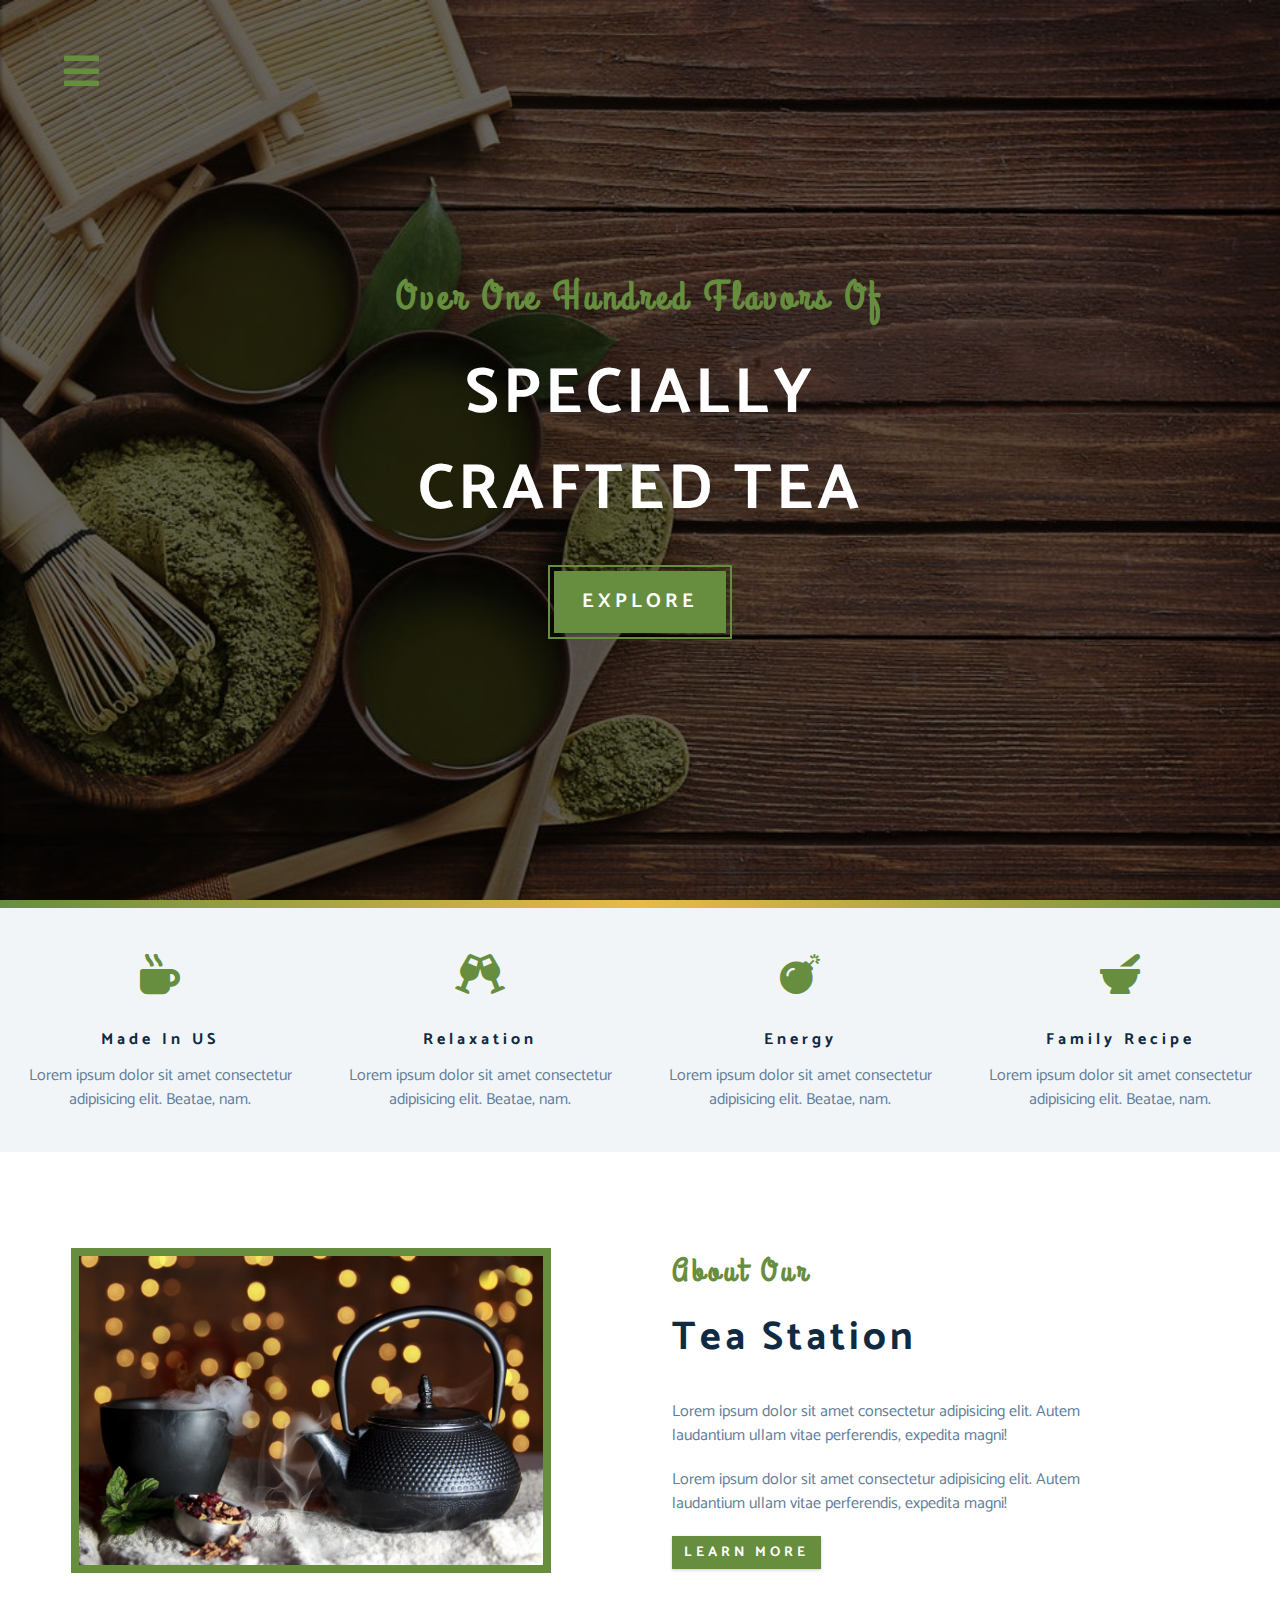
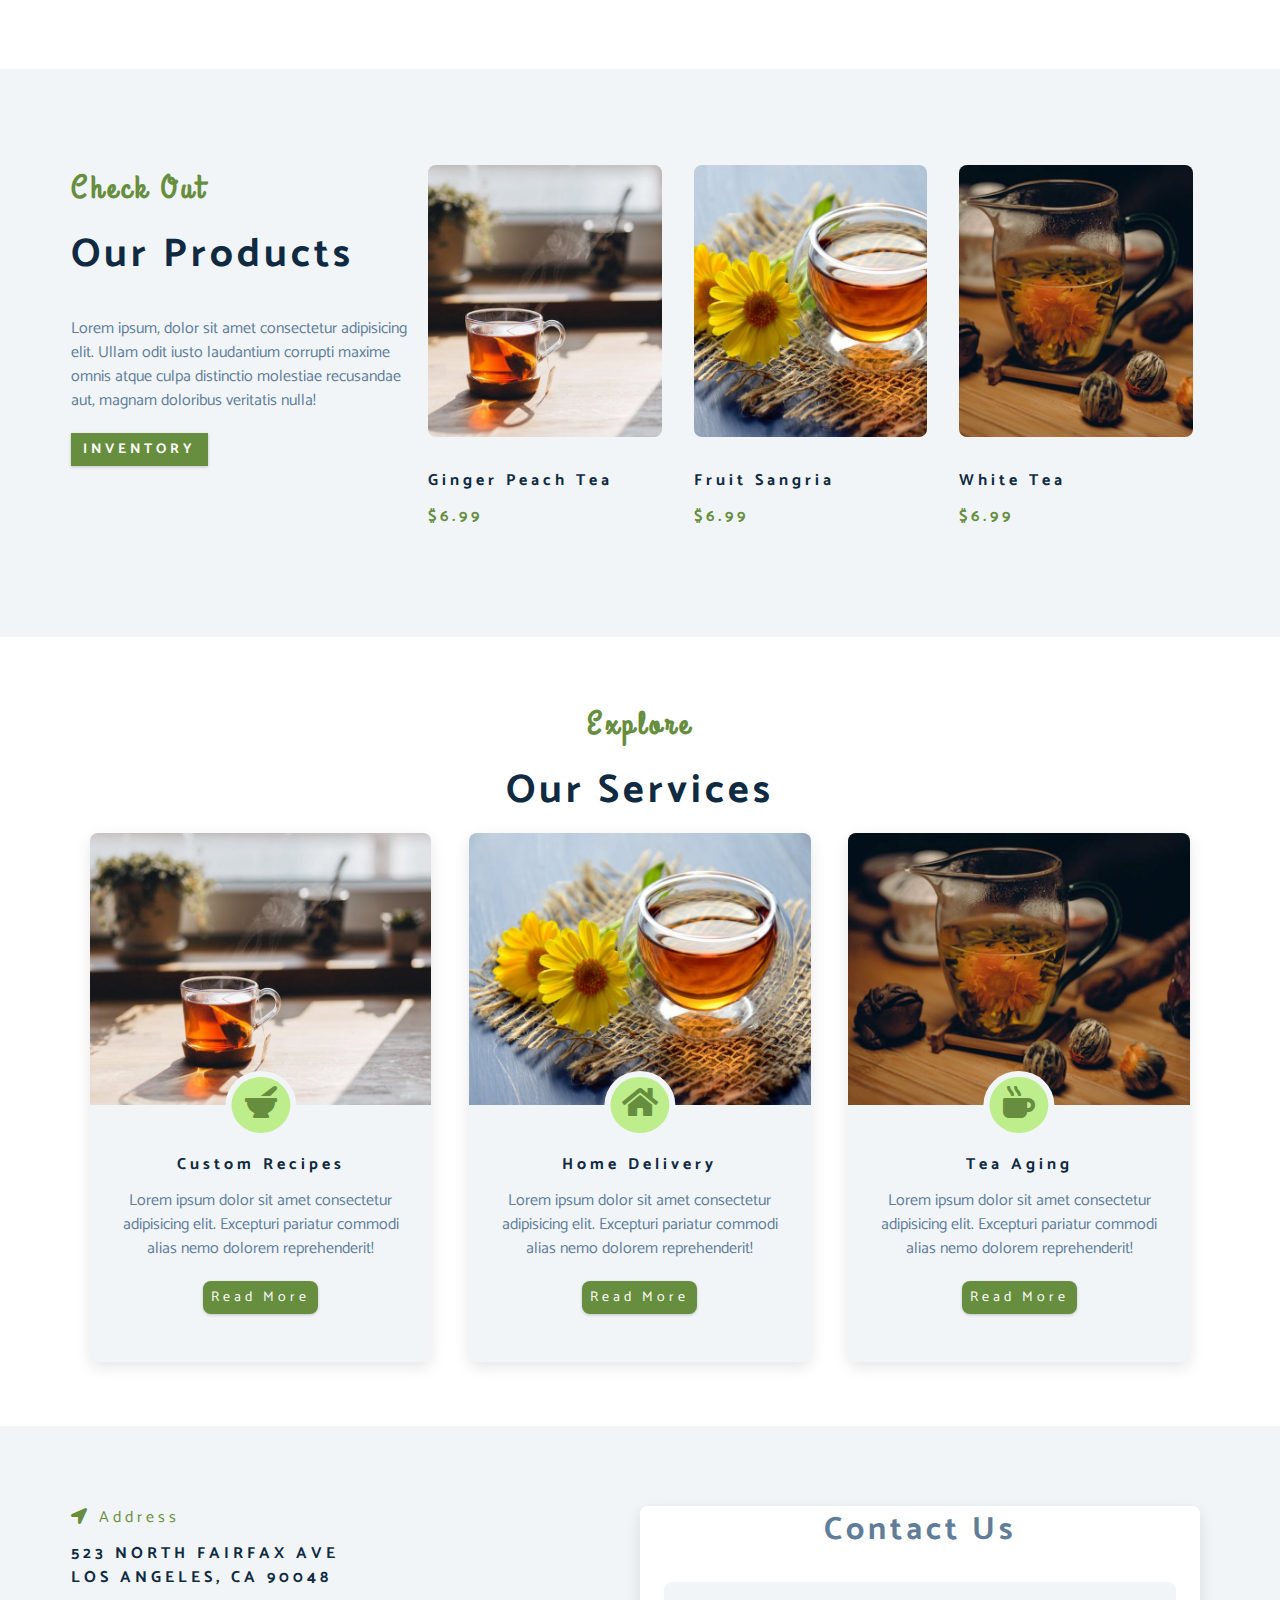
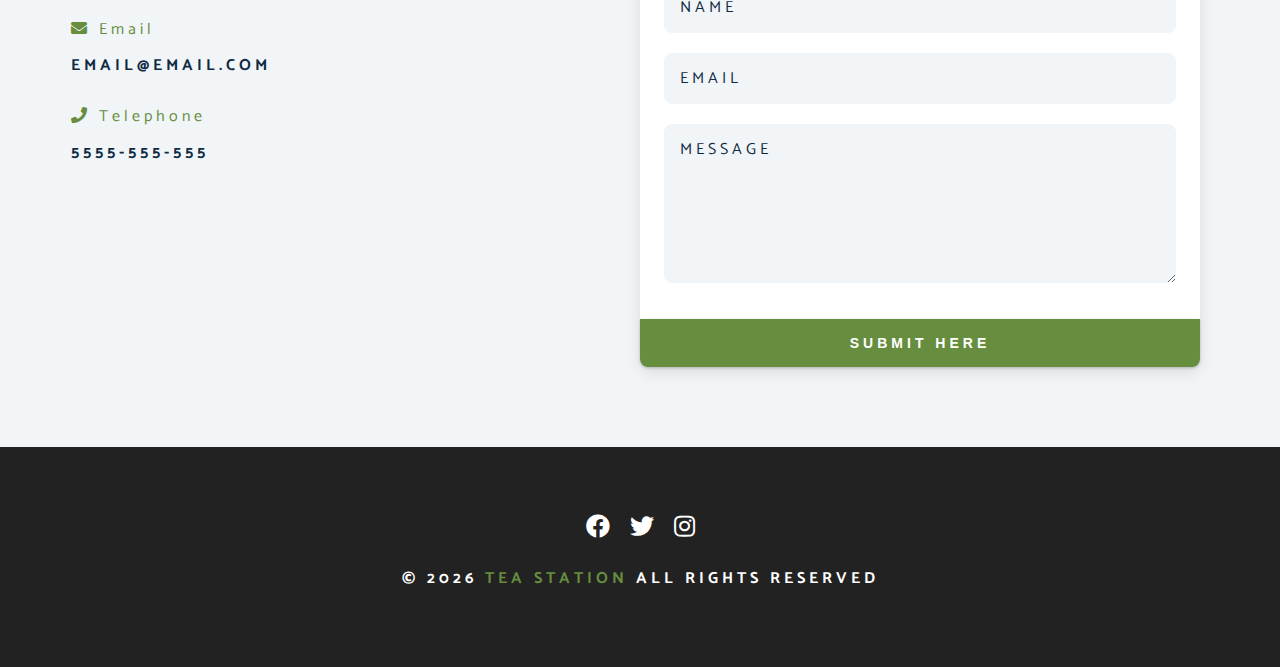
<file: index.html>
<!DOCTYPE html>
<html lang="en">
  <head>
    <meta charset="UTF-8" />
    <meta name="viewport" content="width=device-width, initial-scale=1.0" />
    <meta http-equiv="X-UA-Compatible" content="ie=edge" />
    <title>Tea Station || Home</title>
    <!-- font-awesome -->
    <link
      rel="stylesheet"
      href="./fontawesome-free-5.12.1-web/css/all.min.css"
    />
    <!-- custom css -->
    <link rel="stylesheet" href="./css/styles.css" />
  </head>
  <body>
    <!-- navbar -->
    <span id="nav-btn"  class="nav-btn"><i class="fas fa-bars"></i></span>
    <nav id="navbar" class="navbar">
      <div class="navbar-header">
        <span class="nav-close" id="nav-close"><i class="fas fa-times"></i></span>
      </div>
      <ul class="nav-items">
        <li><a href="index.html" class="nav-link">home</a></li>
        <li><a href="skills.html" class="nav-link">skills</a></li>
        <li><a href="about.html" class="nav-link">about</a></li>
        <li><a href="products.html" class="nav-link">products</a></li>

      </ul>
    </nav>
    <!-- header -->
    <header class="header">
      <div class="banner">
        <h2>Over One hundred flavors of</h2>  
        <h1>specially<br>crafted tea</h1>
        <a href="skills.html" class="btn banner-btn">Explore</a>
      </div>  
    </header>
    <div class="content-divider"></div>
    <!-- skills section -->
    <section class="skills clearfix">
      <!-- single skill  -->
      <article class="skill">
        <span class="skill-icon">
          <i class="fas fa-mug-hot"></i>
        </span>
        <h4 class="skill-title">made in US</h4>
        <p class="skill-text">Lorem ipsum dolor sit amet consectetur adipisicing elit. Beatae, nam.</p>
      </article>
      <!-- single skill  -->
      <article class="skill">
        <span class="skill-icon">
          <i class="fas fa-glass-cheers"></i>
        </span>
        <h4 class="skill-title">relaxation</h4>
        <p class="skill-text">Lorem ipsum dolor sit amet consectetur adipisicing elit. Beatae, nam.</p>
      </article>
      <!-- single skill  -->
      <article class="skill">
        <span class="skill-icon">
          <i class="fas fa-bomb"></i>
        </span>
        <h4 class="skill-title">energy</h4>
        <p class="skill-text">Lorem ipsum dolor sit amet consectetur adipisicing elit. Beatae, nam.</p>
      </article>
      <!-- single skill  -->
      <article class="skill">
        <span class="skill-icon">
          <i class="fas fa-mortar-pestle"></i>
        </span>
        <h4 class="skill-title">family recipe</h4>
        <p class="skill-text">Lorem ipsum dolor sit amet consectetur adipisicing elit. Beatae, nam.</p>
      </article>
    </section>
    <section>
      <div class="section-center clearfix">
        <article class="about-img">
        <div class="about-picture-container">
          <img src="./images/about-bcg.jpeg" alt="Tea Kettle" class="about-picture">
        </div>    
        </article>
        <article class="about-info">
          <div class="section-title">
            <h3>About our</h3>
            <h2>tea station</h2>
          </div>
          <p class="about-text">Lorem ipsum dolor sit amet consectetur adipisicing elit. Autem laudantium ullam vitae perferendis, expedita magni!</p>
          <p class="about-text">Lorem ipsum dolor sit amet consectetur adipisicing elit. Autem laudantium ullam vitae perferendis, expedita magni!</p>
          <a href="about.html" class="btn">learn more</a>
        </article>
      </div>
    </section>
    <!-- products -->
    <section class="products">
      <div class="section-center clearfix">
        <!-- products info -->
        <article class="products-info">
          <div class="section-title">
            <h3>check out</h3>
            <h2>our products</h2>
          </div>
          <p class="products-text">Lorem ipsum, dolor sit amet consectetur adipisicing elit. Ullam odit iusto laudantium corrupti maxime omnis atque culpa distinctio molestiae recusandae aut, magnam doloribus veritatis nulla!</p> 
          <a href="products.html" class="btn">inventory</a>
        </article>
        <!-- products inventory -->
        <article class="products-inventory">
          <!-- single product -->
          <div class="product">
            <img src="./images/product-1.jpeg" alt="first product" class="product-img">
            <h4 class="product-title">ginger peach tea</h4>
            <h4 class="product-price">$6.99</h4>
          </div>
          <!-- end of single product -->
          <!-- single product -->
          <div class="product">
            <img src="./images/product-2.jpeg" alt="second product" class="product-img">
            <h4 class="product-title">fruit sangria</h4>
            <h4 class="product-price">$6.99</h4>
          </div>
          <!-- end of single product -->
          <!-- single product -->
          <div class="product">
            <img src="./images/product-3.jpeg" alt="first product" class="product-img">
            <h4 class="product-title">white tea</h4>
            <h4 class="product-price">$6.99</h4>
          </div>
          <!-- end of single product -->
        </article>
      </div>
    </section>
    <!-- services -->
    <section class="services">
      <div class="section-title services-title">
        <h3>Explore</h3>
        <h2>Our services</h2>
      </div>
      <div class="section-center clearfix">
        <!-- single card -->
        <article class="service-card">
          <div class="service-img-container">
            <img src="./images/product-1.jpeg" class="service-img" alt="Single Service">  
            <span class="service-icon"><i class="fas fa-mortar-pestle fa-fw"></i> </span>
          </div>  
          <!-- service info -->
          <div class="service-info">
            <h4>Custom Recipes</h4>
            <p>Lorem ipsum dolor sit amet consectetur adipisicing elit. Excepturi pariatur commodi alias nemo dolorem reprehenderit!</p>
            <a href="products.html" class="btn service-btn">Read More</a>
          </div>
          <!-- end of service info -->
        </article>
        <!-- end of single card -->
        <!-- single card -->
        <article class="service-card">
          <div class="service-img-container">
            <img src="./images/product-2.jpeg" class="service-img" alt="Single Service">  
            <span class="service-icon"><i class="fas fa-home fa-fw"></i> </span>
          </div>  
          <!-- service info -->
          <div class="service-info">
            <h4>Home Delivery</h4>
            <p>Lorem ipsum dolor sit amet consectetur adipisicing elit. Excepturi pariatur commodi alias nemo dolorem reprehenderit!</p>
            <a href="products.html" class="btn service-btn">Read More</a>
          </div>
          <!-- end of service info -->
        </article>
        <!-- end of single card -->
        <!-- single card -->
        <article class="service-card">
          <div class="service-img-container">
            <img src="./images/product-3.jpeg" class="service-img" alt="Single Service">  
            <span class="service-icon"><i class="fas fa-mug-hot fa-fw"></i> </span>
          </div>  
          <!-- service info -->
          <div class="service-info">
            <h4>tea aging</h4>
            <p>Lorem ipsum dolor sit amet consectetur adipisicing elit. Excepturi pariatur commodi alias nemo dolorem reprehenderit!</p>
            <a href="products.html" class="btn service-btn">Read More</a>
          </div>
          <!-- end of service info -->
        </article>
        <!-- end of single card -->
      </div>
    </section>
    <!-- end of services -->
    <!-- contact form -->
    <section class="contact">
      <div class="section-center clearfix">
        <article class="contact-info">
          <div class="contact-item">
            <h4 class="contact-title">
              <span class="contact-icon">
                <i class="fas fa-location-arrow"></i>
              </span>
              address
            </h4>
            <h4 class="contact-text">523 North Fairfax Ave <br>Los Angeles, CA 90048</h4>
          </div>
          <div class="contact-item">
            <h4 class="contact-title">
              <span class="contact-icon">
                <i class="fas fa-envelope"></i>
              </span>
              Email
            </h4>
            <h4 class="contact-text">email@email.com</h4>
          </div>
          <div class="contact-item">
            <h4 class="contact-title">
              <span class="contact-icon">
                <i class="fas fa-phone"></i>
              </span>
              telephone
            </h4>
            <h4 class="contact-text">5555-555-555</h4>
          </div>
        </article>  
        <article class="contact-form">
          <h3>contact us</h3>
          <form action="https://formspree.io/f/xzbqqppo" method="POST">
            <div class="form-group">
                <!--imputs  -->
                <input type="text" placeholder="name" class="form-control" name="name">
                <input type="email" placeholder="email" class="form-control" name="email">
                <textarea name="message" placeholder="message" class="form-control" id="" rows="5"></textarea>
                <!-- end of inputs -->
            </div>
            <!-- button -->
            <button type="submit" class="submit-btn btn">Submit here</button>
          </form>  
        </article>  

      </div>  
    </section>
    <!-- end of contact -->
    <!-- footer -->
    <footer class="footer">
       <div class="section-center">
        <div class="social-icons">
          <a href="#" class="social-icon"><i class="fab fa-facebook"></i></a>
          <a href="#" class="social-icon"><i class="fab fa-twitter"></i></a>
          <a href="#" class="social-icon"><i class="fab fa-instagram"></i></a>
        </div>
        <h4 class="footer-text">&copy; <span id="date"></span> <span class="company">Tea Station</span> all rights reserved</h4>
       </div>
    </footer>
    <!-- end footer -->

    <script src="app.js"></script>
  </body>
</html>
</file>
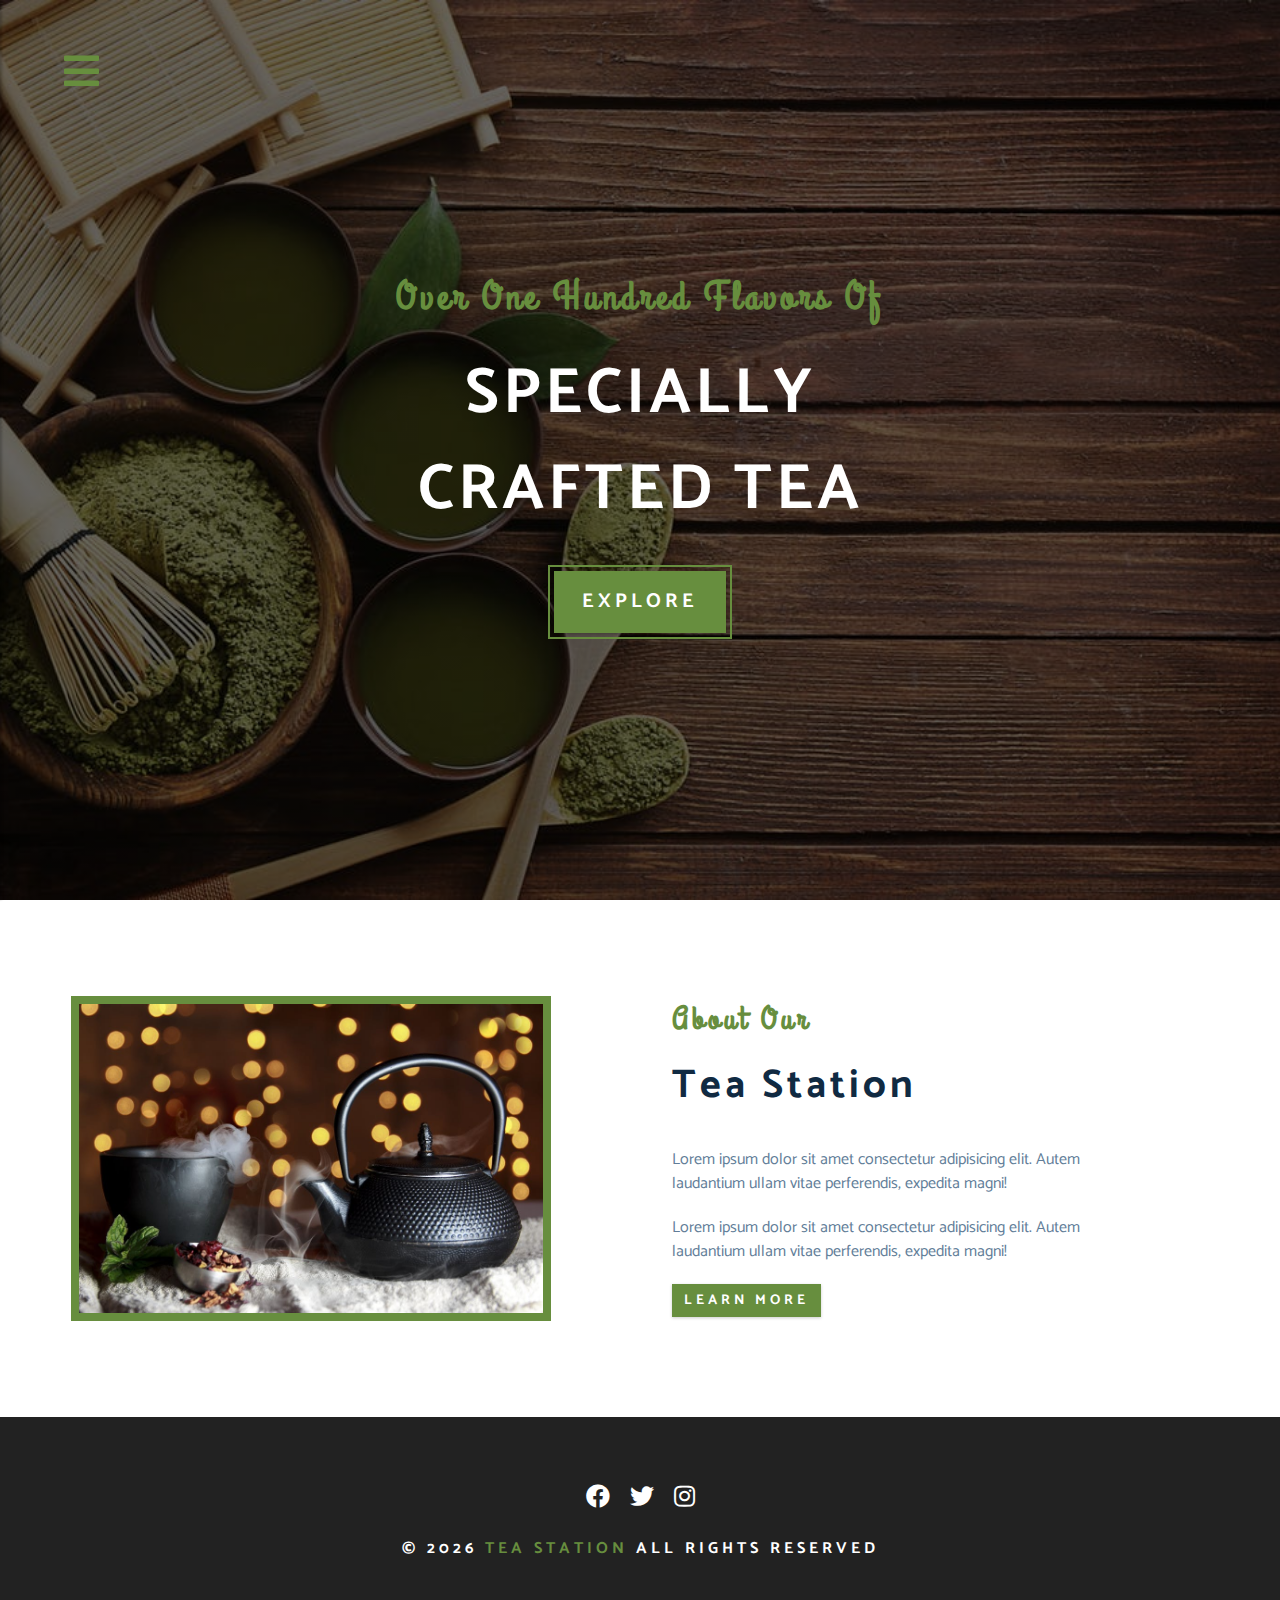
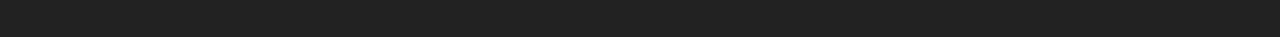
<file: about.html>
<!DOCTYPE html>
<html lang="en">
  <head>
    <meta charset="UTF-8" />
    <meta name="viewport" content="width=device-width, initial-scale=1.0" />
    <meta http-equiv="X-UA-Compatible" content="ie=edge" />
    <title>Tea Station || About</title>
    <!-- font-awesome -->
    <link
      rel="stylesheet"
      href="./fontawesome-free-5.12.1-web/css/all.min.css"
    />
    <!-- custom css -->
    <link rel="stylesheet" href="./css/styles.css" />
  </head>
  <body>
    <!-- navbar -->
    <span id="nav-btn"  class="nav-btn"><i class="fas fa-bars"></i></span>
    <nav id="navbar" class="navbar">
      <div class="navbar-header">
        <span class="nav-close" id="nav-close"><i class="fas fa-times"></i></span>
      </div>
      <ul class="nav-items">
        <li><a href="index.html" class="nav-link">home</a></li>
        <li><a href="skills.html" class="nav-link">skills</a></li>
        <li><a href="about.html" class="nav-link">about</a></li>
        <li><a href="products.html" class="nav-link">products</a></li>

      </ul>
    </nav>
    <!-- header -->
    <header class="header">
      <div class="banner">
        <h2>Over One hundred flavors of</h2>  
        <h1>specially<br>crafted tea</h1>
        <a href="skills.html" class="btn banner-btn">Explore</a>
      </div>  
    </header>
    <section>
      <div class="section-center clearfix">
        <article class="about-img">
        <div class="about-picture-container">
          <img src="./images/about-bcg.jpeg" alt="Tea Kettle" class="about-picture">
        </div>    
        </article>
        <article class="about-info">
          <div class="section-title">
            <h3>About our</h3>
            <h2>tea station</h2>
          </div>
          <p class="about-text">Lorem ipsum dolor sit amet consectetur adipisicing elit. Autem laudantium ullam vitae perferendis, expedita magni!</p>
          <p class="about-text">Lorem ipsum dolor sit amet consectetur adipisicing elit. Autem laudantium ullam vitae perferendis, expedita magni!</p>
          <a href="about.html" class="btn">learn more</a>
        </article>
      </div>
    </section>
    <!-- footer -->
    <footer class="footer">
       <div class="section-center">
        <div class="social-icons">
          <a href="#" class="social-icon"><i class="fab fa-facebook"></i></a>
          <a href="#" class="social-icon"><i class="fab fa-twitter"></i></a>
          <a href="#" class="social-icon"><i class="fab fa-instagram"></i></a>
        </div>
        <h4 class="footer-text">&copy; <span id="date"></span> <span class="company">Tea Station</span> all rights reserved</h4>
       </div>
    </footer>
    <!-- end footer -->

    <script src="app.js"></script>
  </body>
</html>
</file>
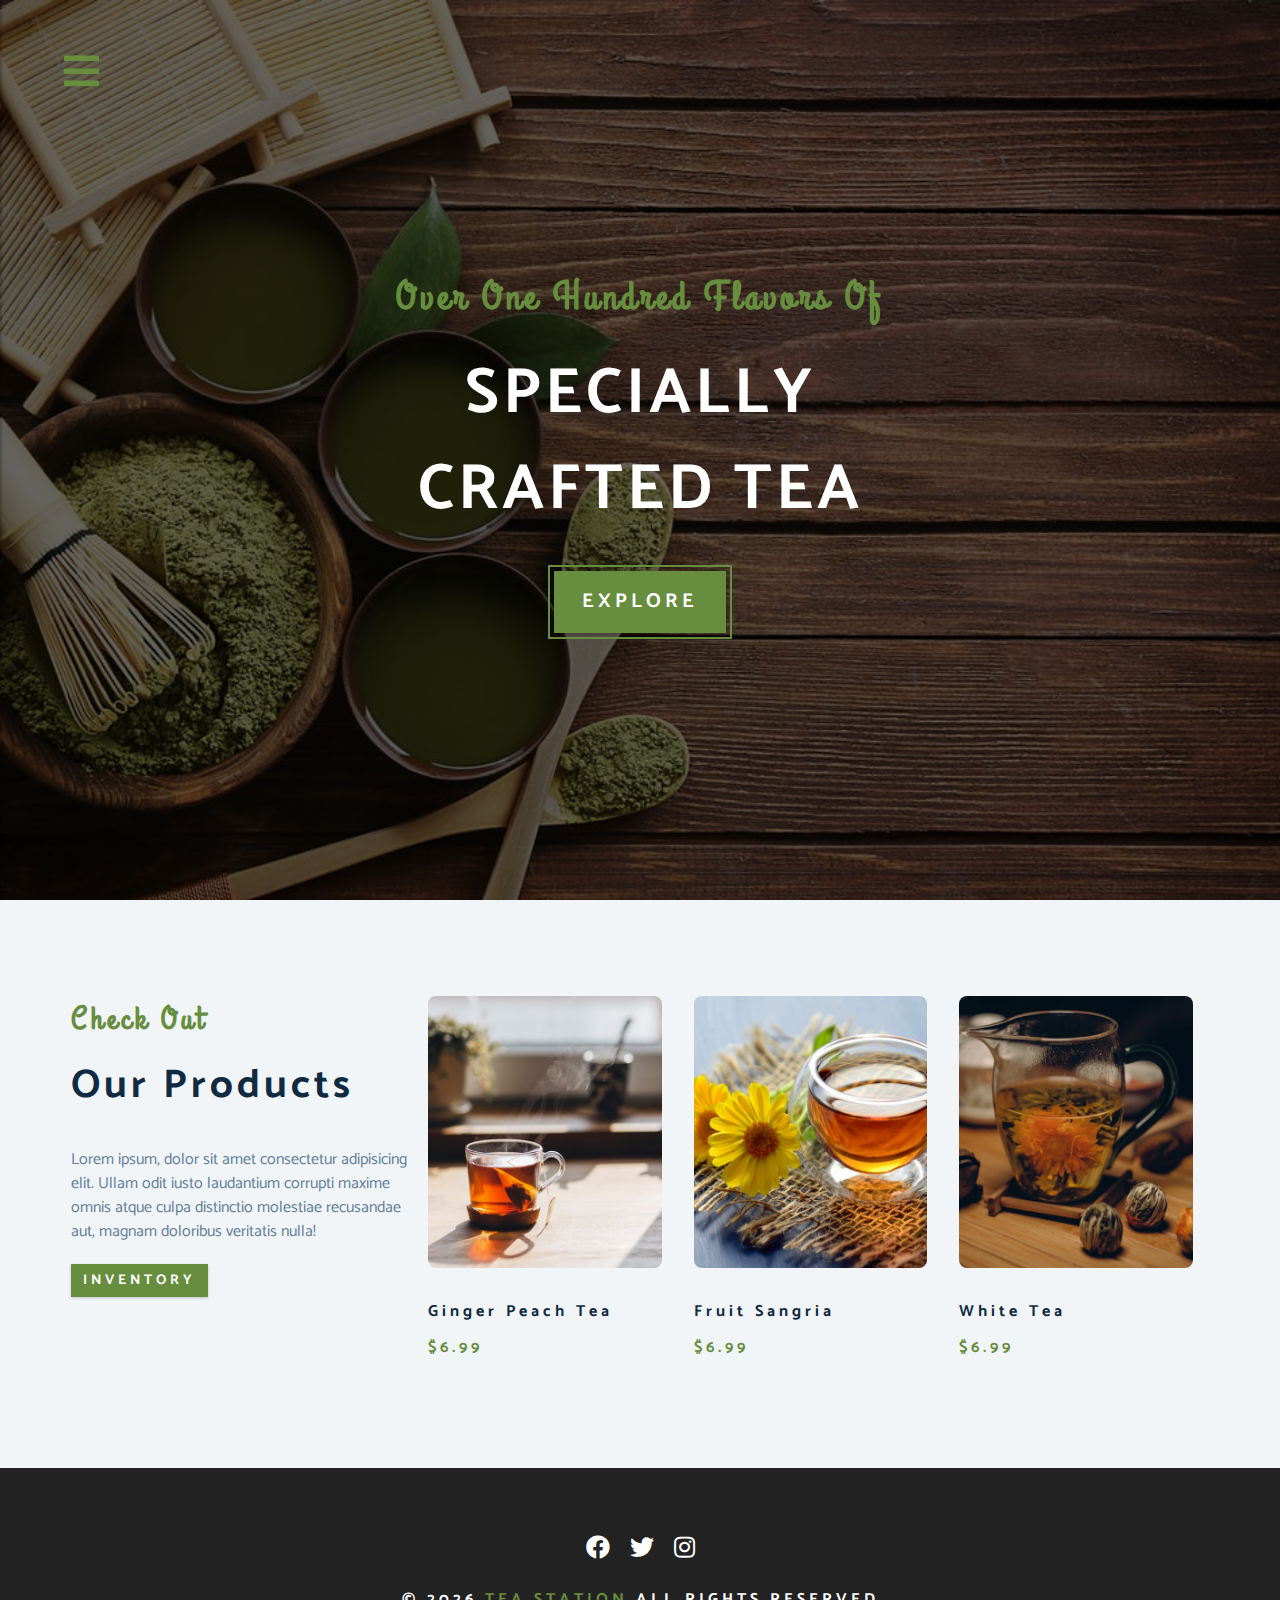
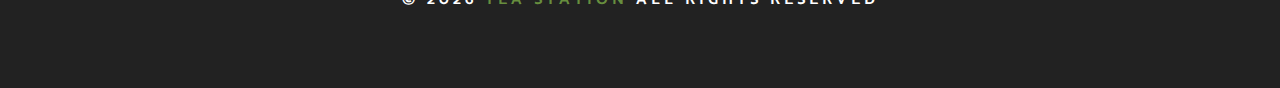
<file: products.html>
<!DOCTYPE html>
<html lang="en">
  <head>
    <meta charset="UTF-8" />
    <meta name="viewport" content="width=device-width, initial-scale=1.0" />
    <meta http-equiv="X-UA-Compatible" content="ie=edge" />
    <title>Tea Station || Products</title>
    <!-- font-awesome -->
    <link
      rel="stylesheet"
      href="./fontawesome-free-5.12.1-web/css/all.min.css"
    />
    <!-- custom css -->
    <link rel="stylesheet" href="./css/styles.css" />
  </head>
  <body>
    <!-- navbar -->
    <span id="nav-btn"  class="nav-btn"><i class="fas fa-bars"></i></span>
    <nav id="navbar" class="navbar">
      <div class="navbar-header">
        <span class="nav-close" id="nav-close"><i class="fas fa-times"></i></span>
      </div>
      <ul class="nav-items">
        <li><a href="index.html" class="nav-link">home</a></li>
        <li><a href="skills.html" class="nav-link">skills</a></li>
        <li><a href="about.html" class="nav-link">about</a></li>
        <li><a href="products.html" class="nav-link">products</a></li>

      </ul>
    </nav>
    <!-- header -->
    <header class="header">
      <div class="banner">
        <h2>Over One hundred flavors of</h2>  
        <h1>specially<br>crafted tea</h1>
        <a href="skills.html" class="btn banner-btn">Explore</a>
      </div>  
    </header>
    <!-- products -->
    <section class="products">
      <div class="section-center clearfix">
        <!-- products info -->
        <article class="products-info">
          <div class="section-title">
            <h3>check out</h3>
            <h2>our products</h2>
          </div>
          <p class="products-text">Lorem ipsum, dolor sit amet consectetur adipisicing elit. Ullam odit iusto laudantium corrupti maxime omnis atque culpa distinctio molestiae recusandae aut, magnam doloribus veritatis nulla!</p> 
          <a href="products.html" class="btn">inventory</a>
        </article>
        <!-- products inventory -->
        <article class="products-inventory">
          <!-- single product -->
          <div class="product">
            <img src="./images/product-1.jpeg" alt="first product" class="product-img">
            <h4 class="product-title">ginger peach tea</h4>
            <h4 class="product-price">$6.99</h4>
          </div>
          <!-- end of single product -->
          <!-- single product -->
          <div class="product">
            <img src="./images/product-2.jpeg" alt="second product" class="product-img">
            <h4 class="product-title">fruit sangria</h4>
            <h4 class="product-price">$6.99</h4>
          </div>
          <!-- end of single product -->
          <!-- single product -->
          <div class="product">
            <img src="./images/product-3.jpeg" alt="first product" class="product-img">
            <h4 class="product-title">white tea</h4>
            <h4 class="product-price">$6.99</h4>
          </div>
          <!-- end of single product -->
        </article>
      </div>
    </section>

    <!-- footer -->
    <footer class="footer">
       <div class="section-center">
        <div class="social-icons">
          <a href="#" class="social-icon"><i class="fab fa-facebook"></i></a>
          <a href="#" class="social-icon"><i class="fab fa-twitter"></i></a>
          <a href="#" class="social-icon"><i class="fab fa-instagram"></i></a>
        </div>
        <h4 class="footer-text">&copy; <span id="date"></span> <span class="company">Tea Station</span> all rights reserved</h4>
       </div>
    </footer>
    <!-- end footer -->

    <script src="app.js"></script>
  </body>
</html>
</file>
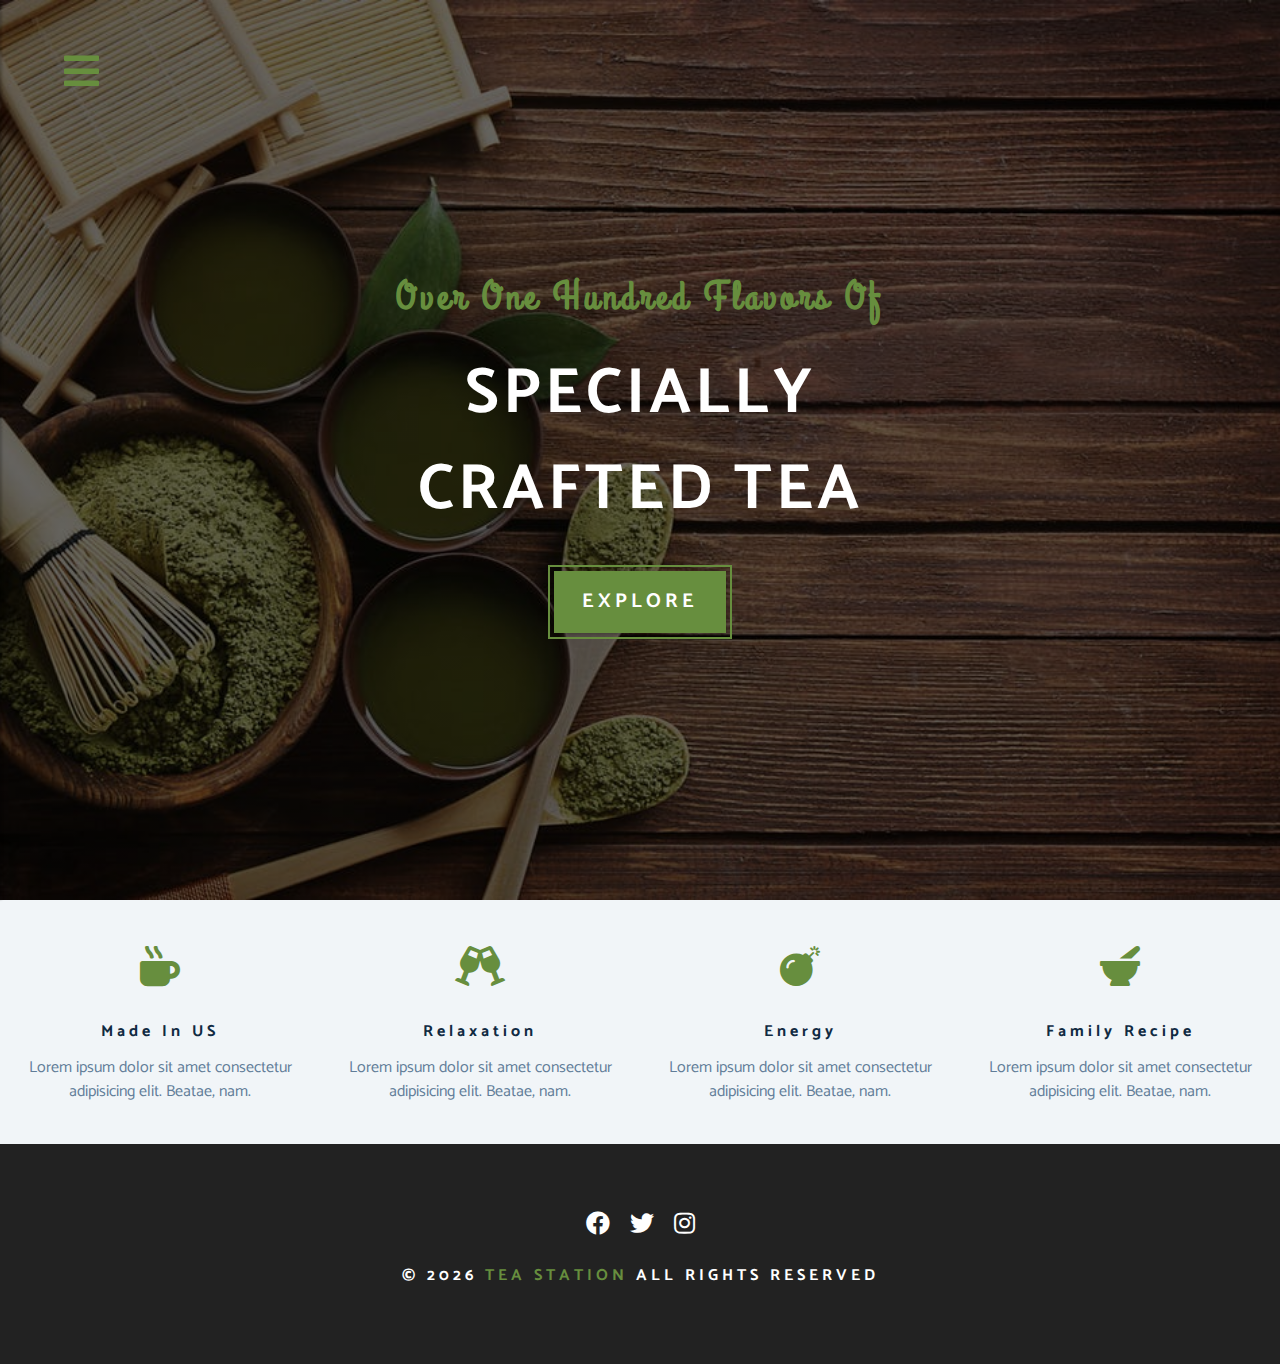
<file: skills.html>
<!DOCTYPE html>
<html lang="en">
  <head>
    <meta charset="UTF-8" />
    <meta name="viewport" content="width=device-width, initial-scale=1.0" />
    <meta http-equiv="X-UA-Compatible" content="ie=edge" />
    <title>Tea Station || Skills</title>
    <!-- font-awesome -->
    <link
      rel="stylesheet"
      href="./fontawesome-free-5.12.1-web/css/all.min.css"
    />
    <!-- custom css -->
    <link rel="stylesheet" href="./css/styles.css" />
  </head>
  <body>
    <!-- navbar -->
    <span id="nav-btn"  class="nav-btn"><i class="fas fa-bars"></i></span>
    <nav id="navbar" class="navbar">
      <div class="navbar-header">
        <span class="nav-close" id="nav-close"><i class="fas fa-times"></i></span>
      </div>
      <ul class="nav-items">
        <li><a href="index.html" class="nav-link">home</a></li>
        <li><a href="skills.html" class="nav-link">skills</a></li>
        <li><a href="about.html" class="nav-link">about</a></li>
        <li><a href="products.html" class="nav-link">products</a></li>

      </ul>
    </nav>
    <!-- header -->
    <header class="header">
      <div class="banner">
        <h2>Over One hundred flavors of</h2>  
        <h1>specially<br>crafted tea</h1>
        <a href="skills.html" class="btn banner-btn">Explore</a>
      </div>  
    </header>
    <!-- skills section -->
    <section class="skills clearfix">
      <!-- single skill  -->
      <article class="skill">
        <span class="skill-icon">
          <i class="fas fa-mug-hot"></i>
        </span>
        <h4 class="skill-title">made in US</h4>
        <p class="skill-text">Lorem ipsum dolor sit amet consectetur adipisicing elit. Beatae, nam.</p>
      </article>
      <!-- single skill  -->
      <article class="skill">
        <span class="skill-icon">
          <i class="fas fa-glass-cheers"></i>
        </span>
        <h4 class="skill-title">relaxation</h4>
        <p class="skill-text">Lorem ipsum dolor sit amet consectetur adipisicing elit. Beatae, nam.</p>
      </article>
      <!-- single skill  -->
      <article class="skill">
        <span class="skill-icon">
          <i class="fas fa-bomb"></i>
        </span>
        <h4 class="skill-title">energy</h4>
        <p class="skill-text">Lorem ipsum dolor sit amet consectetur adipisicing elit. Beatae, nam.</p>
      </article>
      <!-- single skill  -->
      <article class="skill">
        <span class="skill-icon">
          <i class="fas fa-mortar-pestle"></i>
        </span>
        <h4 class="skill-title">family recipe</h4>
        <p class="skill-text">Lorem ipsum dolor sit amet consectetur adipisicing elit. Beatae, nam.</p>
      </article>
    </section>

    <!-- footer -->
    <footer class="footer">
       <div class="section-center">
        <div class="social-icons">
          <a href="#" class="social-icon"><i class="fab fa-facebook"></i></a>
          <a href="#" class="social-icon"><i class="fab fa-twitter"></i></a>
          <a href="#" class="social-icon"><i class="fab fa-instagram"></i></a>
        </div>
        <h4 class="footer-text">&copy; <span id="date"></span> <span class="company">Tea Station</span> all rights reserved</h4>
       </div>
    </footer>
    <!-- end footer -->

    <script src="app.js"></script>
  </body>
</html>
</file>
<file: css/styles.css>
/* Fonts */
@import url("https://fonts.googleapis.com/css?family=Catamaran:400,700|Grand+Hotel");
/* Variables */
:root {
    --clr-primary: #678e3e;
    --clr-primary-light: #beed8c;
    --clr-grey-1: #102a42;
    --clr-grey-5: #617d98;
    --clr-grey-10: #f1f5f8;
    --clr-white: #fff;
    --ff-primary: "Catamaran", sans-serif;
    --ff-secundary: "Grand Hotel",cursive;
    --transition: all 0.3s linear;
    --spacing: 0.25rem;
    --radius: 0.5rem;
}

* {
    margin: 0;
    padding: 0;
    box-sizing: border-box;
}

body {
    font-family: var(--ff-primary);
    background: var(--clr-white);
    color: var(--clr-grey-1);
    line-height: 1.5;
    font-size: 0.875rem;
}

a {
    text-decoration: none;
}

img {
    width: 100%;
    display: block;
}

h1, h2, h3, h4 {
    letter-spacing: var(--spacing);
    text-transform: capitalize;
    line-height: 1.25;
    margin-bottom: 0.75rem;
}

h1 {
    font-size: 3rem;
}

h2 {
    font-size: 2rem;
}

h3 {
    font-size: 1.5rem;
}

h4 {
    font-size: 0.875rem;
}

p {
    margin-bottom: 1.25rem;
}

textarea, input {
    font-family: inherit;
    font-size: inherit;
}

.btn {
    text-transform: uppercase;
    background: var(--clr-primary);
    color: var(--clr-white);    
    padding: 0.375rem 0.75rem;
    letter-spacing: var(--spacing);
    display: inline-block;
    font-weight: 700;
    transition: var(--transition);
    font-size: 0.875rem;
    border: none;
    cursor: pointer;
    box-shadow: 0 1px 3px rgba(0, 0, 0, 0.2);
}

.btn:hover {
    color: var(--clr-primary);
    background: var(--clr-primary-light);
}

.clearfix::after,.crearfix::before {
    content: "";
    clear: both;
    display:table;
}

.section-title h3 {
    font-family: var(--ff-secundary);
    color:var(--clr-primary)
}
.section-title {
    margin-bottom: 2rem;
}

.section-center {
    padding: 4rem 0;
    width:85vw;
    margin: 0 auto;
    max-width: 1170px;
    
}

.about-img,
.about-info {
    padding:2rem 0;
}

.about-picture-container {
    background: var(--clr-primary);
    border:0.5rem solid var(--clr-primary);
    max-width: 30rem;    
    overflow: hidden;
}

.about-picture {
    transition: var(--transition);
}

.about-picture-container:hover .about-picture {
    opacity: 0.5;
    transform: scale(1.2);
}

.about-text {
    max-width: 26rem;
    color: var(--clr-grey-5);
}

/* animation */
@keyframes bounce {
    0% {
        transform: scale(1);
    }
    50% {
        transform: scale(2);
    }
    100% {
        transform: scale(1);
    }

}

@keyframes slideFromRight {
    0% {
        transform: translateX(1000px);
        opacity: 0;
    }
    50% {
        transform: translateX(-200px);
        opacity: 0.5;
    }
    75% {
        transform: translateX(50px);
        opacity: 0.75;
    }
    100% {
        transform: translateX(0);
        opacity: 1;
    }
}

@keyframes slideFromLeft {
    0% {
        transform: translateX(-1000px);
        opacity: 0;
    }
    50% {
        transform: translateX(200px);
        opacity: 0.5;
    }
    75% {
        transform: translateX(-50px);
        opacity: 0.75;
    }
    100% {
        transform: translateX(0);
        opacity: 1;
    }

}

@keyframes show {
    0% {
        transform: scale(1.5);
        opacity: 0;
    }
    50% {
        transform: scale(2);
        opacity: 0.5;
    }
    100% {
        transform: scale(1);
        opacity: 1;
    }
}



/* navbar */
.nav-btn {
    position: fixed;
    top:5%;
    left: 5%;
    font-size: 2.5rem;
    color: var(--clr-primary);
    z-index: 99;
    cursor: pointer;
    /* animation */
    animation: bounce 2s ease infinite;
}

.navbar {
    position: fixed;
    top: 0;
    left: 0;
    right: 0;
    bottom: 0;
    /* width: 100%;
    height: 100%; */
    background: var(--clr-grey-10);
    z-index: 110;
    box-shadow: 2px 0 2px rgba(0, 0, 0, 0.2);
    /* hide navbar */
    transform: translateX(-100%);
    transition: var(--transition);
}

.showNav {
    transform: translate(0);

}

.navbar-header {
    text-align: right;
    padding-right: 1rem;    
}

.nav-close {
    font-size: 2.5rem;
    cursor: pointer;
    color: #f29c9c;
    transition: var(--transition);
}

.nav-close:hover {
    color: #bb2525;
}

.nav-items {
    list-style-type: none;
}

.nav-link {
    display:block;
    font-size: 1.5rem;
    padding: 0.25rem 1rem;
    text-transform: uppercase;
    letter-spacing: var(--spacing);
    color: var(--clr-grey-5);
    transition: var(--transition);
}

.nav-link:hover {
    background: var(--clr-primary-light);
    color: var(--clr-primary);
    padding-left: 1.5rem;
    border-left: 0.25rem solid var(--clr-primary);
}

@media screen and (min-width:768px) {
    .navbar {
        width: 30vw;
        max-width: 20rem;
    }
    
}

@media screen and (min-width:992px) {
    .section-center {
        width:95vw;
        padding: 4rem 1rem;
    }
    .about-img,
    .about-info {
        float: left;
        width: 50%;    
    }
    .about-info {
        padding-left: 2rem;
    }
}

@media screen and (min-width:800px) {
    body {
        font-size: 1rem;
    }

    h1, h2, h3, h4 {
        line-height: 1.5;
    }

    h1 {
        font-size: 4rem;
    }

    h2 {
        font-size: 2.5rem;
    }

    h3 {
        font-size: 2rem;
    }

    h4 {
        font-size: 1rem;
    }
}


/* More globals variables */
/* header */
.header {
    min-height: 100vh;
    background: linear-gradient(rgba(0, 0, 0, 0.6),rgba(0, 0, 0, 0.6)), url("../images/main-bcg.jpeg") center/cover no-repeat fixed;
    position: relative;
    /* animation */
    overflow-x: hidden;
}

.banner {
    text-align: center;
    position: absolute;
    top: 50%;
    left: 50%;
    transform: translate(-50%,-50%);
}

.banner h2 {
    font-family: var(--ff-secundary);
    color: var(--clr-primary);
    /* animation */
    animation: slideFromRight 5s ease-in-out 1;
}

.banner h1 {
    text-transform: uppercase;
    color: var(--clr-white);
    margin-top: 1.25rem;
    margin-bottom: 2rem;
    /* animation */
    animation: slideFromLeft 5s ease-in-out 1;
}

.banner-btn {
    outline: 0.125rem solid var(--clr-primary);
    outline-offset: 0.25rem;
    font-size: 1.25rem;
    padding: 1rem 1.75rem;
    animation: show 5s linear 1;
}

/* content divider */
.content-divider {
    height: 0.5rem;
    background: linear-gradient(to left, var(--clr-primary),#e9b949,var(--clr-primary));    
}

.skills {
    background: var(--clr-grey-10);
}

.skill {
    padding: 2.5rem 0;
    text-align: center;
    transition:var(--transition);
}

.skill-icon {
    font-size: 2.5rem;
    margin-bottom: 1.25rem;    
    transition:var(--transition);
    display: inline-block;
    color:var(--clr-primary);
}

.skill-text {
    color: var(--clr-grey-5);
    max-width: 17rem;
    margin:0 auto;
}

.skill:hover {
    background:var(--clr-white);
    box-shadow: 0 2px var(--clr-primary);
}

.skill:hover .skill-icon {
    transform: translateY(-5px);
}


@media screen and (min-width:576px) {
    .skill {
        float: left;
        width: 50%;
    }    
}

@media screen and (min-width:1200px) {
    .skill {
        width: 25%;
    }    
}

/* Products */
.products {
    background: var(--clr-grey-10);

}

.products article {
    padding: 2rem 0;
}

.products-text {
    color: var(--clr-grey-5);
    max-width: 26rem;
}

.product {
    margin-bottom: 2rem;    
}


.product-img {
    border-radius: var(--radius);
    margin-bottom: 2rem;
    height: 17rem;
    object-fit: cover;
}

.product-price {
    color: var(--clr-primary);
}

@media screen and (min-width:768px) {
    .product {
        float: left;
        width: 50%;
        padding: 0 1rem;
    }
}

@media screen and (min-width:992px) {
    .product {
        width: 33.33%;
    }
}

@media screen and (min-width:1200px) {
    .products-info {
        float: left;
        width: 30%;
    }

    .products-inventory {
        float: left;
        width: 70%;
    }
    
    .product {
        margin-bottom: 0;
    }
}

/* Services */

.services-title {
    margin-top: 4rem;    
    margin-bottom: -4rem;
    text-align: center;
}

.service-card {
    margin: 2rem 0;
    background: var(--clr-grey-10);
    border-radius: var(--radius);
    box-shadow: 0 5px 15px rgba(0, 0, 0, 0.1);
    transition: var(--transition);
}

.service-card:hover {
    transform: scale(1.02);
    box-shadow: 0 5px 15px rgba(0, 0, 0, 0.2);
}

.service-img {
    height: 17rem;
    object-fit: cover;
    border-top-left-radius: var(--radius);
    border-top-right-radius: var(--radius);
}

.service-info {
    text-align: center;
    padding: 3rem 1rem;
}

.service-info p {
    max-width: 20rem;
    color: var(--clr-grey-5);
    margin: 0 auto;
}

.service-btn {
    font-size: 0.75 rem;
    text-transform: capitalize;
    padding: 0.375rem 0.5rem;
    border-radius: var(--radius);
    font-weight: 400;
    margin-top: 1.25rem;
}

@media screen and (min-width:768px) {
    .service-card {
        float: left;
        width: 45%;    
        margin:0 2.5%;
    } 
}

@media screen and (min-width:992px) {
    .service-card {
        width: 30%;    
        margin:0 1.665%;
    } 
    
}

.service-img-container {
    position:relative;
}

.service-icon {
    position: absolute;
    left: 50%;
    bottom: 0;
    font-size: 2rem;
    color: var(--clr-primary);
    background: var(--clr-primary-light);
    padding: 0.25rem 0.6rem;
    border-radius: 50%;
    transform: translate(-50%,50%);
    border: 0.375rem solid var(--clr-grey-10);
}

/* Contact */

.contact {
    background: var(--clr-grey-10);

}

.contact-form, 
.contact-info {
    margin: 1rem 0;
}

.contact-item {
    margin-bottom: 1.7rem;
}

.contact-title {
    color: var(--clr-primary);
    font-weight: 400;
}

.contact-text {
    text-transform: uppercase;    
}

.contact-form {
    background-color: var(--clr-white);
    border-radius: var(--radius);
    text-align: center;
    box-shadow: 0 5px 15px rgba(0, 0, 0, 0.1);
    transition: var(--transition);    
    max-width: 35rem;
}

.contact-form:hover {
    box-shadow: 0 5px 15px rgba(0, 0, 0, 0.2);;
}

.contact-form h3 {
    padding-top: 1.25 rem;
    color: var(--clr-grey-5);
}

.form-group {
    padding: 1rem 1.5rem;
}

.form-control {
    display: block;
    width: 100%;
    padding: 0.75rem 1rem;
    border: none;
    margin-bottom: 1.25rem;
    background: var(--clr-grey-10);
    border-radius: var(--radius);
    text-transform: uppercase;
    letter-spacing: var(--spacing);
}

.form-control::placeholder {
    font-family: var(--ff-primary);
    color: var(--clr-grey-1);
    text-transform: uppercase;
    letter-spacing: var(--spacing);
}

.submit-btn {
    display: block;
    width: 100%;
    padding: 1rem;
    border-bottom-left-radius:var(--radius) ;
    border-bottom-right-radius: var(--radius) ;
}

@media screen and (min-width:992px) {
    .contact-form, .contact-info {
        float:left;
        width: 50%;

    }
}


/* Footer */
.footer {
    background: #222;
    text-align: center;
}

.social-icon {
    color: var(--clr-white);
    font-size: 1.5rem;
    margin: 0.5rem;
    transition: var(--transition);
}

.social-icon:hover {
    color: var(--clr-primary);
}

.footer-text {
    margin-top: 1.25rem;
    text-transform: uppercase;
    color: var(--clr-white);
    font: 400;
}

.company {
    color: var(--clr-primary);
}
</file>
